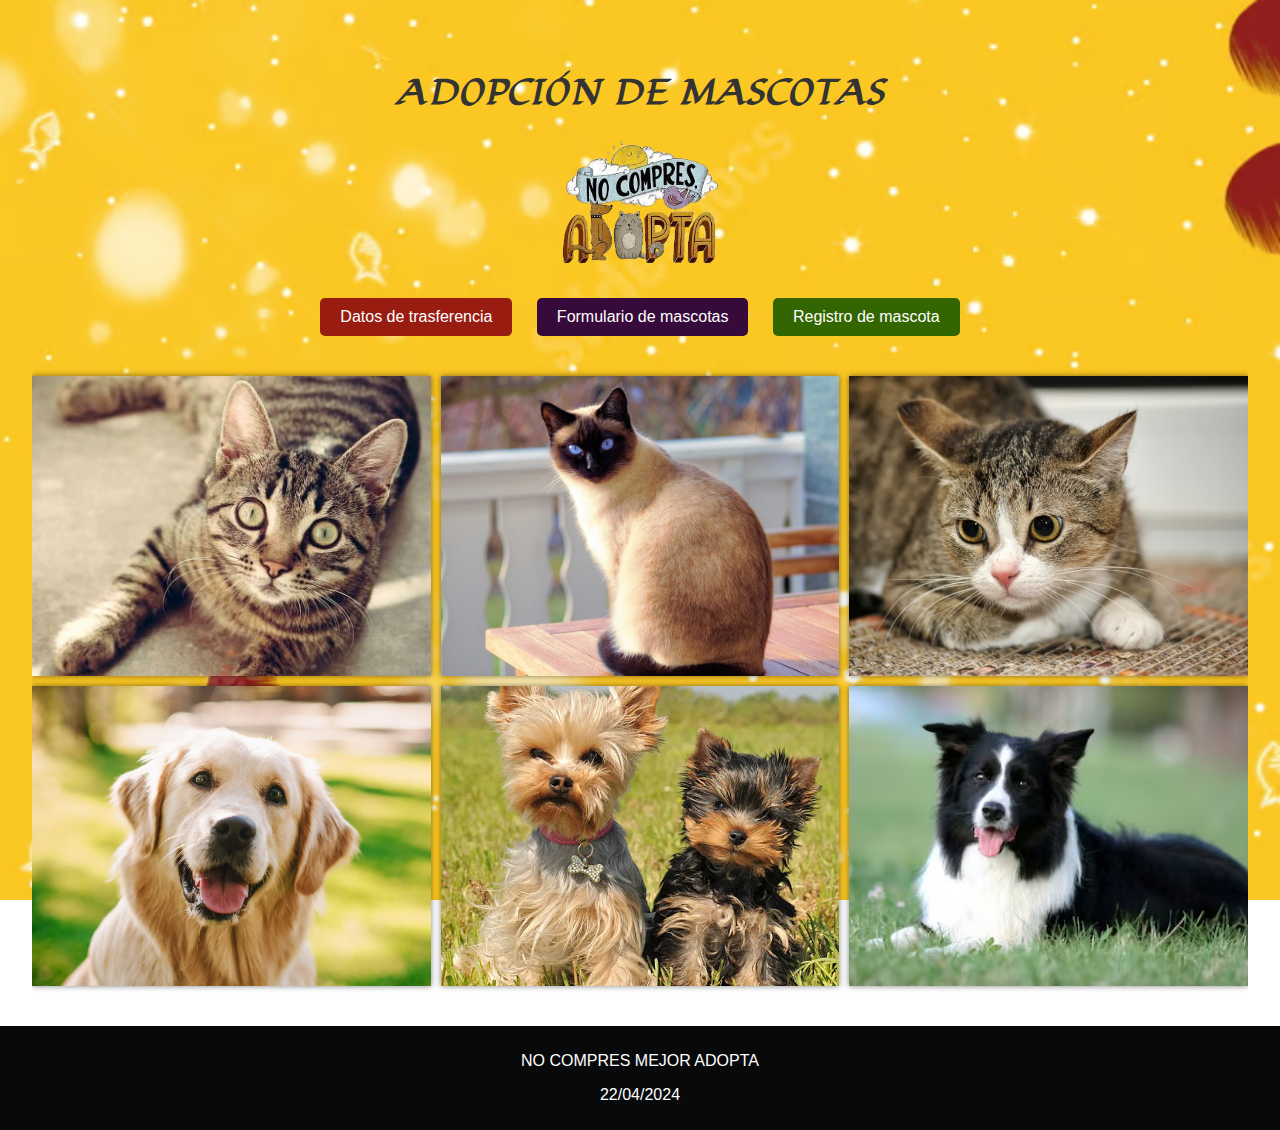
<file: index.html>
<!DOCTYPE html>
<html lang="es">
<head>
    <meta charset="UTF-8">
    <meta name="viewport" content="width=device-width, initial-scale=1.0">
    <title>Adopción de Mascotas</title>
    <link rel="stylesheet" href="style.css">
    <link rel="preconnect" href="https://fonts.googleapis.com">
<link rel="preconnect" href="https://fonts.gstatic.com" crossorigin>
<link href="https://fonts.googleapis.com/css2?family=Josefin+Sans:ital,wght@0,100..700;1
,100..700&family=Lugrasimo&family=Noto+Serif:ital,wght@0,100..900;1,100..900&display=swap" rel="stylesheet">

</head>
<body>
    <div class="huellas">
       
    </div>
    <div>
      <div class="container">
     <h1> ADOPCIÓN DE MASCOTAS</h1>
        <img src="0-removebg-preview.png" alt="200" width="200">
        <div class="buttons">
            <a href="index1.html"><button class="perros">Datos de trasferencia</button></a>
            <a href="index3.html"><button class="gatos">Formulario de mascotas</button></a>
            <a href="index2.html"><button class="otros">Registro de mascota</button></a>
        </div>
    </div>
    <span class="linea"></span>
    <section class="galeria">
        <a href="#image1"><img src="1.avif" alt=""></a>
        <a href="#image2"><img src="2.jpg" alt=""></a>
        <a href="#image3"><img src="3.jpeg" alt=""></a>
        <a href="#image4"><img src="4.jpg" alt=""></a>
        <a href="#image5"><img src="5.webp"></a>
        <a href="#image6"><img src="6.avif" alt=""></a>
        
    </section>
    <footer>
        <p>NO COMPRES MEJOR ADOPTA </p>
        <P>22/04/2024 </P>
      </footer>
</body>
</html>
</file>
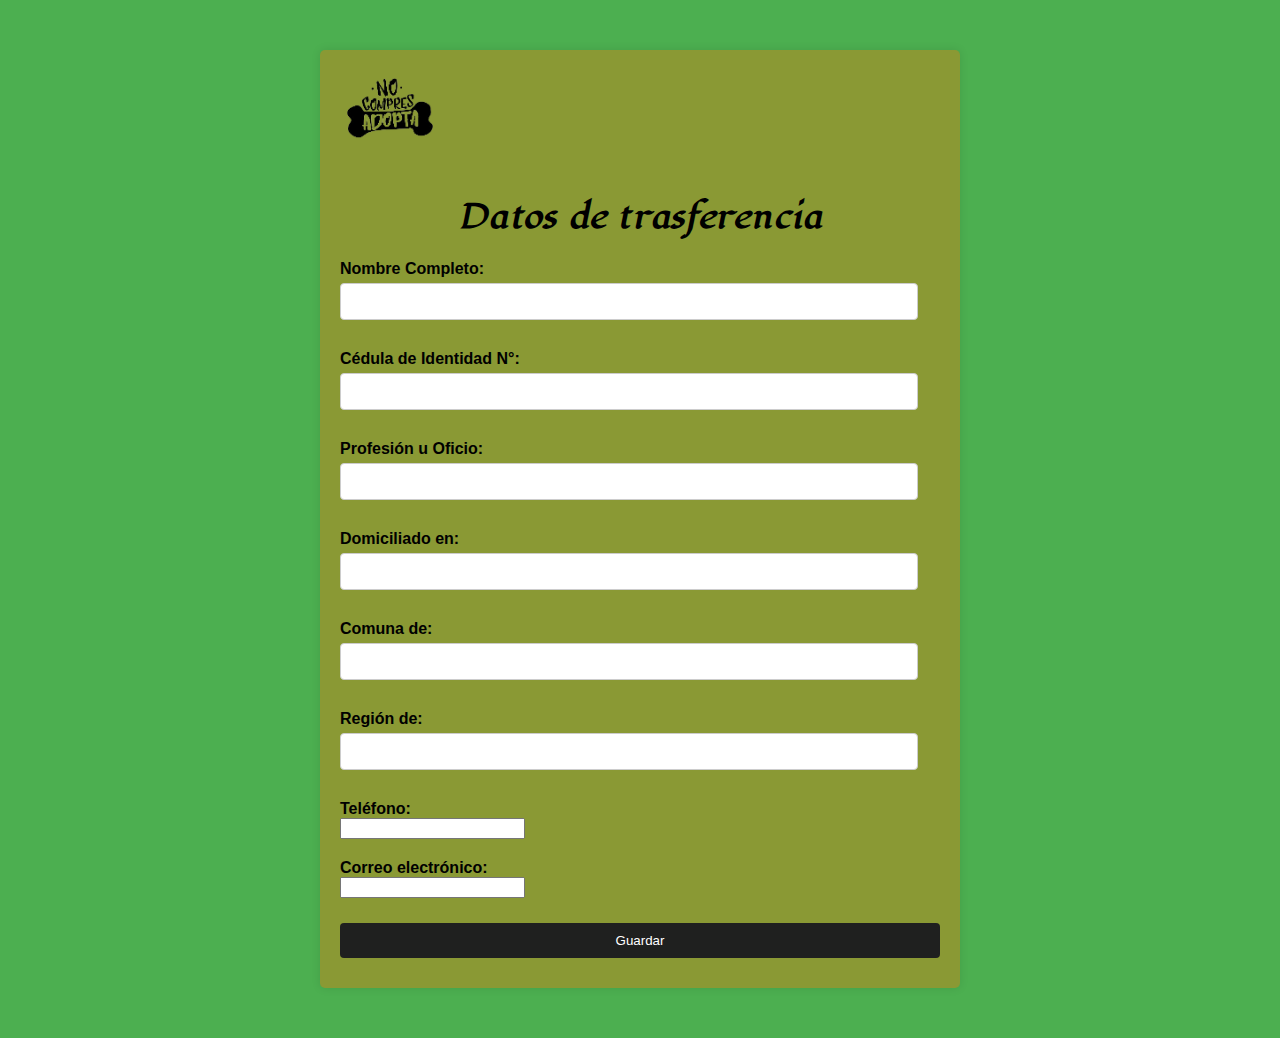
<file: index1.html>
<!DOCTYPE html>
<html lang="es">
<head>
    <meta charset="UTF-8">
    <meta name="viewport" content="width=device-width, initial-scale=1.0">
    <title>Formulario de Mascotas</title>
    <link rel="stylesheet" href="style3.css">
    <link rel="preconnect" href="https://fonts.gstatic.com" crossorigin>
<link href="https://fonts.googleapis.com/css2?family=Josefin+Sans:ital,wght@0,100..700;1
,100..700&family=Lugrasimo&family=Noto+Serif:ital,wght@0,100..900;1,100..900&display=swap" rel="stylesheet">
</head>
</head>
<body>
    <div class="container">
        <img src="images-removebg-preview.png" alt="100" width="100">
        <center>
            <h1>Datos de trasferencia</h1>
        </center>
        <form action="/guardar" method="post">
            <div class="form-group">
                <label for="nombre">Nombre Completo:</label>
                <input type="text" id="nombre" name="nombre" required>
            </div>
            <div class="form-group">
                <label for="cedula">Cédula de Identidad N°:</label>
                <input type="text" id="cedula" name="cedula" required>
            </div>
            <div class="form-group">
                <label for="profesion">Profesión u Oficio:</label>
                <input type="text" id="profesion" name="profesion" required>
            </div>
            <div class="form-group">
                <label for="direccion">Domiciliado en:</label>
                <input type="text" id="direccion" name="direccion" required>
            </div>
            <div class="form-group">
                <label for="comuna">Comuna de:</label>
                <input type="text" id="comuna" name="comuna" required>
            </div>
            <div class="form-group">
                <label for="region">Región de:</label>
                <input type="text" id="region" name="region" required>
            </div>
            <div class="form-group">
                <label for="telefono">Teléfono:</label>
                <input type="tel" id="telefono" name="telefono" required>
            </div>
            <div class="form-group">
                <label for="email">Correo electrónico:</label>
                <input type="email" id="email" name="email" required>
            </div>
            <input type="submit" value="Guardar">
        </form>
    </div>
</body>
</html>
</file>
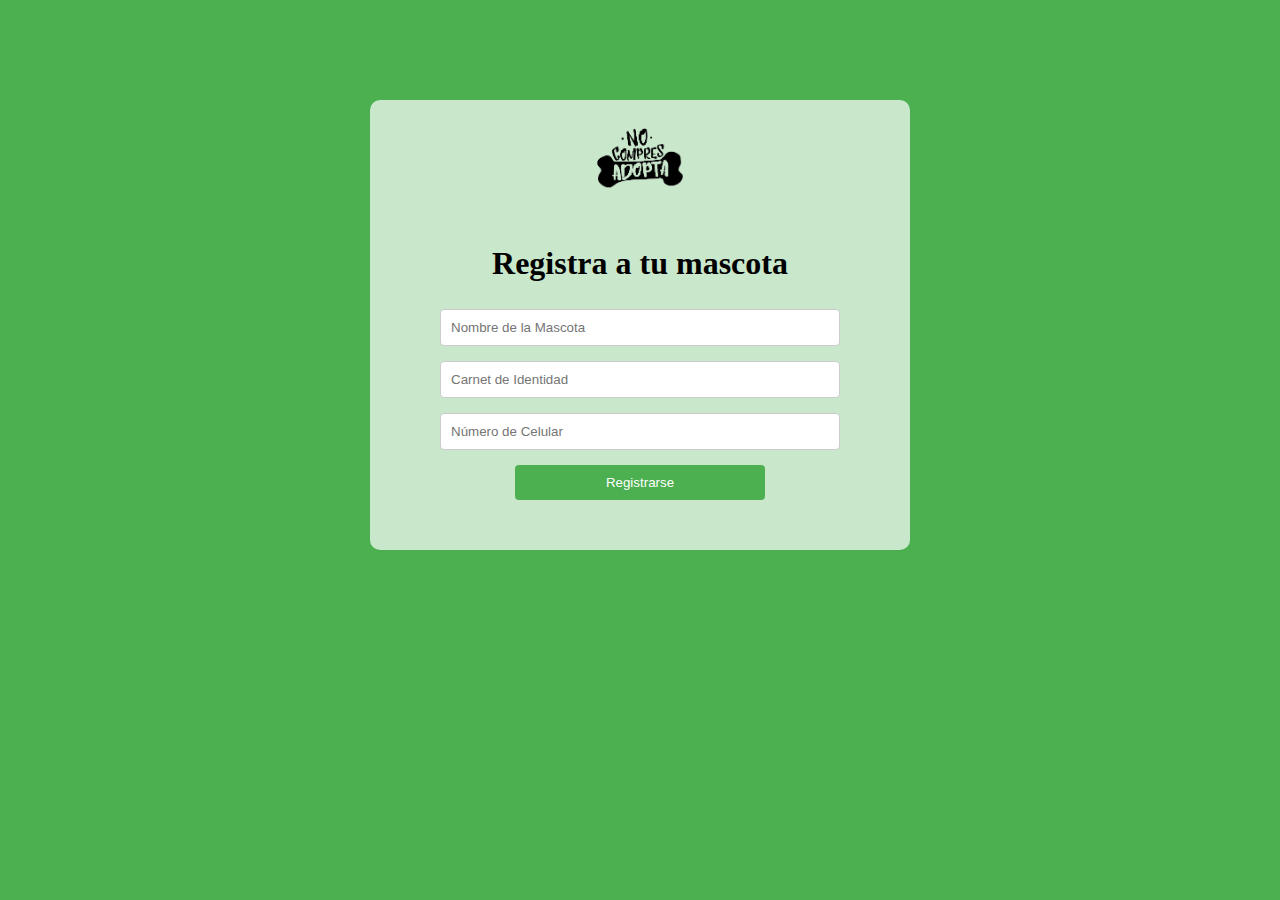
<file: index2.html>
<!DOCTYPE html>
<html lang="es">
<head>
    <meta charset="UTF-8">
    <meta name="viewport" content="width=device-width, initial-scale=1.0">
    <title>23</title>
    <link rel="stylesheet" href="style2.css">
</head>
<body>
    <div class="container">
        <img src="images-removebg-preview.png" alt="100" width="100">
        
        <div class="form-container">
            <h1>Registra a tu mascota</h1>
            <form action="/register" method="post">
                <input type="text" name="petname" placeholder="Nombre de la Mascota" required>
                <input type="text" name="identification" placeholder="Carnet de Identidad" required>
                <input type="text" name="phone" placeholder="Número de Celular" required>
                <input type="submit" value="Registrarse">
            </form>
        </div>
    </div>
</body>
</html>
</file>
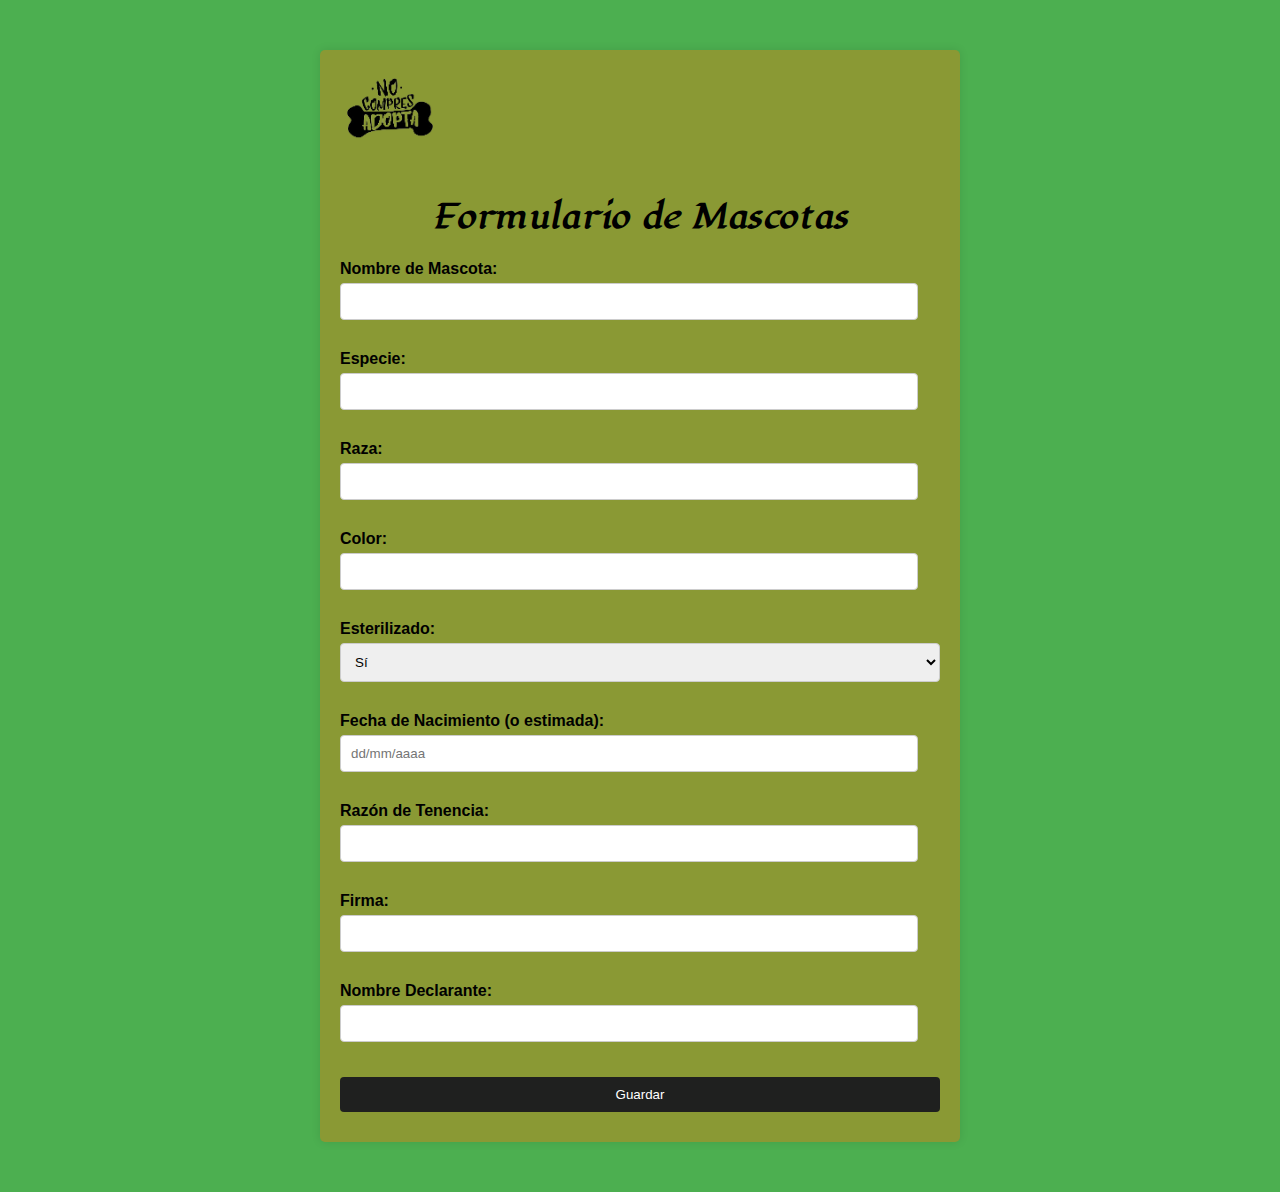
<file: index3.html>
<!DOCTYPE html>
<html lang="es">
<head>
    <meta charset="UTF-8">
    <meta name="viewport" content="width=device-width, initial-scale=1.0">
    <title>Formulario de Mascotas</title>
    <link rel="stylesheet" href="style3.css">
    <link rel="preconnect" href="https://fonts.gstatic.com" crossorigin>
<link href="https://fonts.googleapis.com/css2?family=Josefin+Sans:ital,wght@0,100..700;1
,100..700&family=Lugrasimo&family=Noto+Serif:ital,wght@0,100..900;1,100..900&display=swap" rel="stylesheet">
</head>
</head>
<body>
    <div class="container">
        <img src="images-removebg-preview.png" alt="100" width="100">
        <center>
            <h1>Formulario de Mascotas</h1>
        </center>
        <form action="/guardar" method="post">
            <div class="form-group">
                <label for="nombre">Nombre de Mascota:</label>
                <input type="text" id="nombre" name="nombre" required>
            </div>
            <div class="form-group">
                <label for="especie">Especie:</label>
                <input type="text" id="especie" name="especie" required>
            </div>
            <div class="form-group">
                <label for="raza">Raza:</label>
                <input type="text" id="raza" name="raza" required>
            </div>
            <div class="form-group">
                <label for="color">Color:</label>
                <input type="text" id="color" name="color" required>
            </div>
            <div class="form-group">
                <label for="esterilizado">Esterilizado:</label>
                <select id="esterilizado" name="esterilizado" required>
                    <option value="Si">Sí</option>
                    <option value="No">No</option>
                </select>
            </div>
            <div class="form-group">
                <label for="fecha_nacimiento">Fecha de Nacimiento (o estimada):</label>
                <input type="text" id="fecha_nacimiento" name="fecha_nacimiento" placeholder="dd/mm/aaaa" required>
            </div>
            <div class="form-group">
                <label for="razon_tenencia">Razón de Tenencia:</label>
                <input type="text" id="razon_tenencia" name="razon_tenencia" required>
            </div>
            <div class="form-group">
                <label for="firma">Firma:</label>
                <input type="text" id="firma" name="firma" required>
            </div>
            <div class="form-group">
                <label for="nombre_declarante">Nombre Declarante:</label>
                <input type="text" id="nombre_declarante" name="nombre_declarante" required>
            </div>
            <input type="submit" value="Guardar">
        </form>
    </div>
</body>
</html>
</file>
<file: style.css>
.container {
    text-align: center;
    padding-top: 50px; /* Espacio en la parte superior */
}

h1 {
    color: #333;
}

.buttons {
    margin-top: 20px;
}
h1 {
    font-family: "Lugrasimo", cursive;
}

button {
    padding: 10px 20px;
    margin: 0 10px;
    font-size: 16px;
    color: white;
    border: none;
    cursor: pointer;
    border-radius: 5px;
    transition: background-color 0.3s ease;
}

.perros {
    background-color: #991c11;
}

.gatos {
    background-color: #360a3a;
}

.otros {
    background-color: #360;
}

button:hover {
    opacity: 0.8;
}
footer {
    background-color: #08090A;
    color: #fff;
    padding: 10px;
    text-align: center;
}
.galeria {
    display: grid;
    grid-template-columns: repeat(auto-fit, minmax(350px, 1fr));
    width: 95%;
    margin: auto;
    grid-gap: 10px;
    padding: 40px 0;
    overflow: hidden;
}

.galeria > a{
    display: block;
    position: relative;
    overflow: hidden;
    box-shadow: 0 0 6px rgba(0, 0, 0, .5);
}

.galeria img {
    width: 100%;
    vertical-align: top;
    height: 300px;
    object-fit: cover;
    transition: transform 0.6s;
}

.galeria a:hover img{
    filter: blur(2px);
    transform: rotate(10deg) scale(1.3);  
}
body {
    font-family: Arial, sans-serif;
    margin: 0;
    padding: 0;
}
body {
    font-family: Arial, sans-serif;
    margin: 0;
    padding: 0;
    background-image: url('66.avif'); /* Ruta de tu imagen de fondo */
    background-size: cover;
    background-repeat: no-repeat;
    background-attachment: fixed; /* La imagen de fondo permanecerá fija mientras la página se desplaza */
}
</file>
<file: style3.css>
body {
    font-family: Arial, sans-serif;
    background-color: #f7f7f7;
    margin: 0;
    padding: 0;
}

.container {
    max-width: 600px;
    margin: 50px auto;
    padding: 20px;
    background-color: #8a9934;
    border-radius: 5px;
    box-shadow: 0 0 10px rgba(0, 0, 0, 0.1);
}

h2 {
    text-align: center;
    color: #333;
}

.form-group {
    margin-bottom: 20px;
}

label {
    display: block;
    font-weight: bold;
}

input[type="text"],
input[type="date"],
select {
    width: calc(100% - 22px);
    padding: 10px;
    margin-top: 5px;
    margin-bottom: 10px;
    border: 1px solid #ccc;
    border-radius: 4px;
    box-sizing: border-box;
}

input[type="submit"] {
    width: 100%;
    padding: 10px;
    margin-top: 5px;
    margin-bottom: 10px;
    border: none;
    border-radius: 4px;
    background-color: #1f201f;
    color: #fff;
    cursor: pointer;
}

input[type="submit"]:hover {
    background-color: #45a049;
}

select {
    width: 100%;
}
body {
    background-color: #4CAF50;
}
h1 {
    font-family: "Lugrasimo", cursive;
}
</file>
<file: style2.css>
body, html {
    margin: 0;
    padding: 0;
}

.container {
    max-width: 500px;
    margin: 100px auto;
    padding: 20px;
    background-color: rgba(255, 255, 255, 0.7);
    border-radius: 10px;
    text-align: center;
}

h2 {
    color: #333;
}

.form-container {
    margin-bottom: 20px;
}

form {
    display: flex;
    flex-direction: column;
    align-items: center;
}

input[type="text"],
input[type="password"],
input[type="submit"] {
    width: 80%;
    padding: 10px;
    margin-top: 5px;
    margin-bottom: 10px;
    border: 1px solid #ccc;
    border-radius: 4px;
    box-sizing: border-box;
}

input[type="submit"] {
    width: 50%;
    background-color: #4CAF50;
    color: white;
    border: none;
    cursor: pointer;
}

input[type="submit"]:hover {
    background-color: #45a049;
}

h3 {
    margin-bottom: 10px;
}
body {
    background-color: #4CAF50;
}
h1 {
    font-family: "Lugrasimo", cursive;
}
</file>
